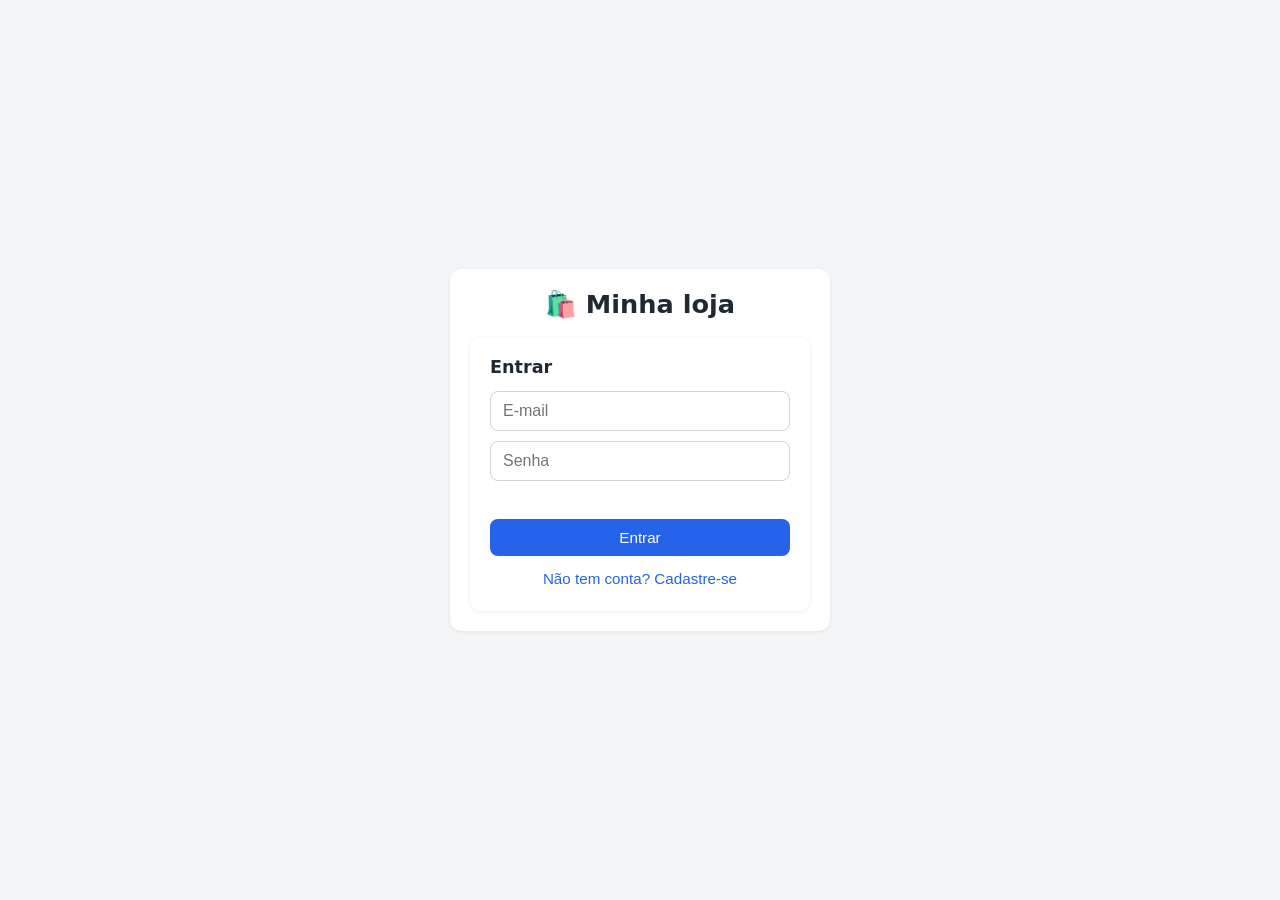
<file: public/login.html>
<!DOCTYPE html>
<html lang="pt-br">
<head>
    <meta charset="UTF-8">
    <meta name="viewport" content="width=device-width, initial-scale=1.0">
    <title>Entrar - Minha loja</title>
    <link rel="stylesheet" href="style.css">
</head>
<body class="pagina-login">
    <main class="cartao">
        <h1>🛍️ Minha loja</h1>

        <form id="form-login">
            <h2 id="titulo-login">Entrar</h2>

            <input type="text" id="nome" placeholder="Seu nome" autocomplete="name" hidden>
            <input type="email" id="email" placeholder="E-mail" autocomplete="email" required>
            <input type="password" id="senha" placeholder="Senha" autocomplete="current-password" required>

            <p id="mensagem" role="alert"></p>

            <button type="submit" id="botao-enviar">Entrar</button>
            <button type="button" id="botao-alternar" class="link">Não tem conta? Cadastre-se</button>
        </form>
    </main>

    <script src="login.js"></script>
</body>
</html>
</file>
<file: public/style.css>
* { box-sizing: border-box; }

body {
    margin: 0;
    font-family: system-ui, sans-serif;
    background: #f4f5f7;
    color: #1f2933;
}

main { max-width: 560px; margin: 32px auto; padding: 0 16px; }

h1 { margin: 0; font-size: 1.6rem; }

.topo { display: flex; justify-content: space-between; align-items: center; margin-bottom: 20px; }
.usuario { display: flex; align-items: center; gap: 10px; font-size: .9rem; }

form, .cartao {
    background: #fff;
    padding: 20px;
    border-radius: 12px;
    box-shadow: 0 1px 4px rgba(0, 0, 0, .08);
    display: flex;
    flex-direction: column;
    gap: 10px;
}
form h2 { margin: 0 0 4px; font-size: 1.1rem; }

input {
    padding: 10px 12px;
    border: 1px solid #cbd2d9;
    border-radius: 8px;
    font-size: 1rem;
}
input:focus { outline: 2px solid #3b82f6; border-color: transparent; }

button {
    padding: 10px 14px;
    border: 0;
    border-radius: 8px;
    background: #2563eb;
    color: #fff;
    font-size: .95rem;
    cursor: pointer;
}
button:hover { filter: brightness(1.1); }
button:disabled { opacity: .6; cursor: wait; }
button.editar { background: #0ea5e9; }
button.apagar { background: #ef4444; }
button.link { background: none; color: #2563eb; padding: 4px; }

.botoes { display: flex; gap: 8px; }

ul { list-style: none; padding: 0; margin: 0; display: grid; gap: 8px; }
li {
    background: #fff;
    padding: 12px 16px;
    border-radius: 10px;
    display: flex;
    justify-content: space-between;
    align-items: center;
    box-shadow: 0 1px 3px rgba(0, 0, 0, .06);
}
.preco { color: #52606d; font-size: .9rem; }

#mensagem { margin: 0; min-height: 1.2em; font-size: .9rem; }
#mensagem.erro { color: #dc2626; }
#mensagem.sucesso { color: #16a34a; }

/* página de login */
.pagina-login { display: grid; place-items: center; min-height: 100vh; }
.cartao { width: min(380px, 92vw); }
.cartao h1 { text-align: center; margin-bottom: 8px; }
</file>
